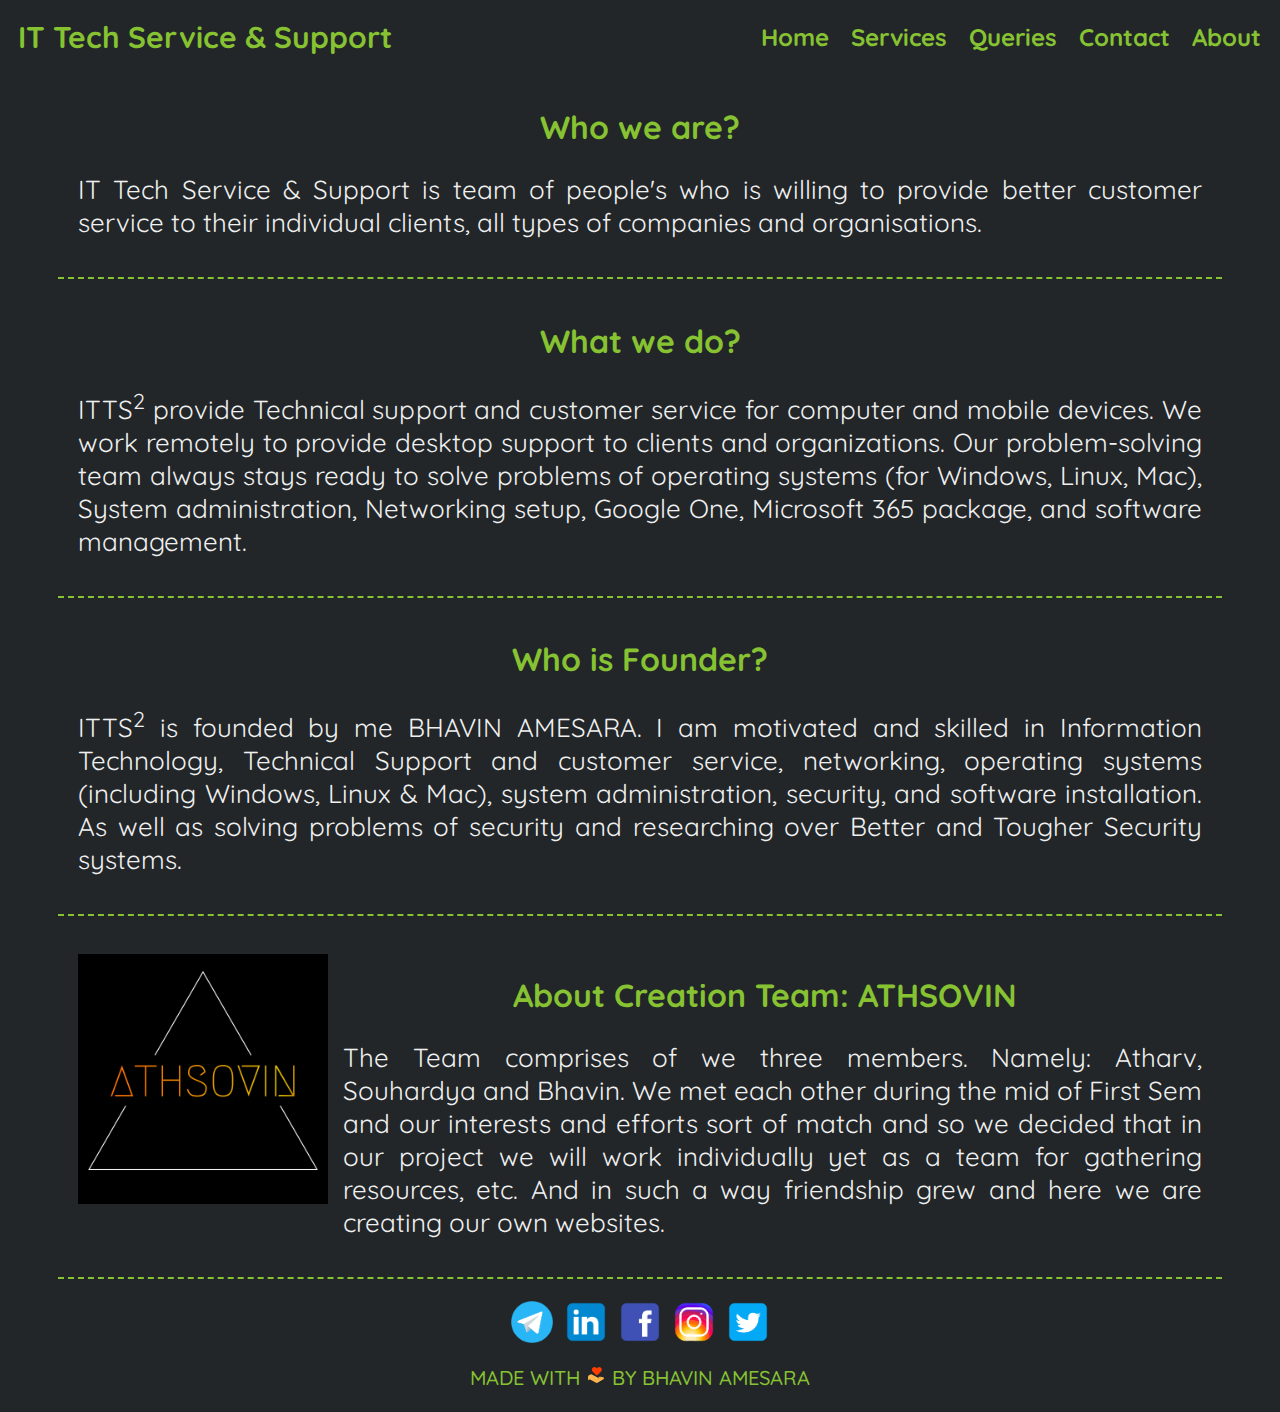
<file: about.html>
<!DOCTYPE html>
<html>
<head>
	<title>About us</title>
	<!--Title bar icon-->
    <link rel="icon" href="../img/about.png">

    <!--Web Font link-->
    <link rel="stylesheet" href="https://fonts.googleapis.com/css2?family=Quicksand:wght@300;400;500;600;700&display=swap">

    <!--External CSS-->
    <link href="../css/about.css" rel="stylesheet" type="text/css">
    <link href="../css/contact.css" rel="stylesheet" type="text/css">
    <link href="../css/queries.css" rel="stylesheet" type="text/css">
    <link href="../css/services.css" rel="stylesheet" type="text/css">
    <link href="../css/home.css" rel="stylesheet" type="text/css">
</head>
<body class="background">

	<!--Header Area Start-->
	<div>
	<nav title="nav-bar">
		<ul>
			<li class="font li-title">IT Tech Service & Support</li>
			<ul>
				<li class="li li-font"><a href="about.html">About</a></li>
				<li class="li li-font"><a href="contact.html">Contact</a></li>
				<li class="li li-font"><a href="queries.html">Queries</a></li>
				<li class="li li-font"><a href="services.html">Services</a></li>
				<li class="li li-font"><a href="index.html">Home</a></li>
			</ul>
		</ul>
	</nav>
	</div>
	<!--Header Area End-->

	<!--Body Area Start-->
	<div class="font-about">
		<div class="card">
			<div class="card-body">
				<h1 class="ph">Who we are?</h1>
		    	<p class="card-text">IT Tech Service & Support is team of people's who is willing to provide better customer service to their individual clients, all types of companies and organisations.</p>
  			</div>
  			<br>
			<div class="new"></div>
			<div class="card-body">
				<h1 class="ph">What we do?</h1>
			    <p class="card-text">ITTS<sup>2</sup> provide Technical support and customer service for computer and mobile devices. We work remotely to provide desktop support to clients and organizations. Our problem-solving team always stays ready to solve problems of operating systems (for Windows, Linux, Mac), System administration, Networking setup, Google One, Microsoft 365 package, and software management.</p>
  			</div>
			<br>
			<div class="new"></div>
				<div class="card-body">
				<h1 class="ph">Who is Founder?</h1>
			    <p class="card-text">ITTS<sup>2</sup> is founded by me BHAVIN AMESARA. I am motivated and skilled in Information Technology, Technical Support and customer service, networking, operating systems (including Windows, Linux & Mac), system administration, security, and software installation. As well as solving problems of security and researching over Better and Tougher Security systems. </p>
  				</div>
			<br>
			<div class="new"></div>
			<br>
			<div class="card-body">
			    <img class="athsovin" src="../img/athsovin (300px).png"  alt="" width="250px" height="250px">
				<h1 class="ph">About Creation Team: ATHSOVIN</h1>
				<p class="card-text-img">The Team comprises of we three members. Namely: Atharv, Souhardya and Bhavin. We met each other during the mid of First Sem and our interests and efforts sort of match and so we decided that in our project we will work individually yet as a team for gathering resources, etc. And in such a way friendship grew and here we are creating our own websites.</p>
  				</div>
			
			<br>
			<div class="new"></div>
			<br>
			<div class="contact-link">
				<a href="https://t.me/hellxares" target="_blank"><object data="../img/icons8_telegram_app_125px.png" height="50" width="50"></object></a>
				<a href="https://www.linkedin.com/in/bhavin-amesara-7248a312a/" target="_blank"><object data="../img/icons8_linkedin_125px.png" height="50" width="50"></object></a>
				<a href="https://www.facebook.com/bhavin.amesara/" target="_blank"><object data="../img/icons8_facebook_125px.png" height="50" width="50"></object></a>
				<a href="https://www.instagram.com/_bsa.x.wanza_/" target="_blank"><object data="../img/icons8_instagram_125px.png" height="50" width="50"></object></a>
				<a href="https://twitter.com/amesara_bhavin/" target="_blank"><object data="../img/icons8_twitter_squared_125px.png" height="50" width="50"></object></a>
			</div>
		</div>
	</div>
	<!--Body Area Start-->

	<!--Footer Area Start-->
	<div class="font-footer li-footer">MADE WITH <object data="../img/trust.png"></object> BY BHAVIN AMESARA</div>
	<!--Footer Area End-->
</body>
</html>
</file>
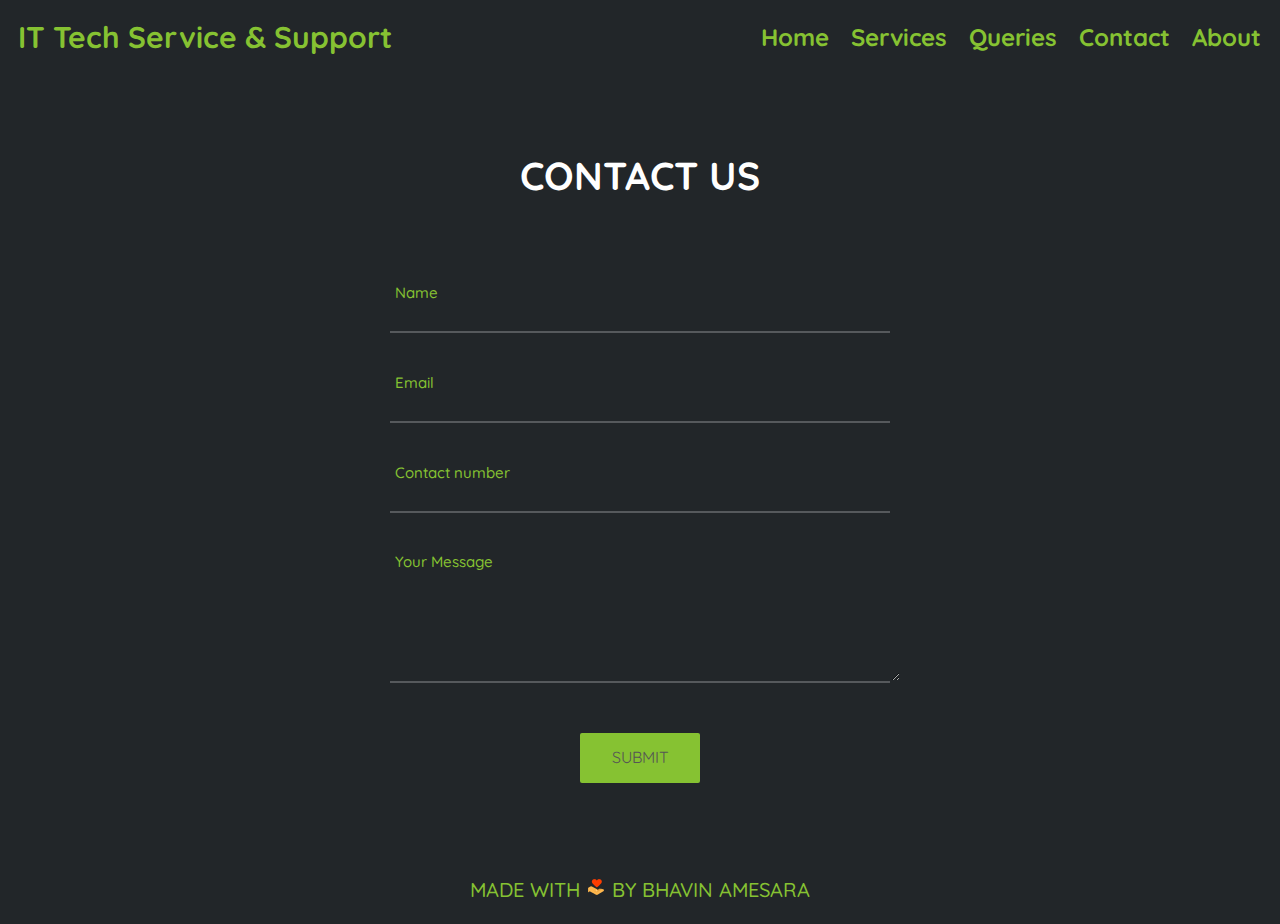
<file: contact.html>
<!DOCTYPE html>
<html>
<head>
	<title>Contact us</title>
	<!--Title bar icon-->
    <link rel="icon" href="../img/contact.png">

    <!--Web Font link-->
    <link rel="stylesheet" href="https://fonts.googleapis.com/css2?family=Quicksand:wght@300;400;500;600;700&display=swap">

    <!--External CSS-->
    <link href="../css/about.css" rel="stylesheet" type="text/css">
    <link href="../css/contact.css" rel="stylesheet" type="text/css">
    <link href="../css/queries.css" rel="stylesheet" type="text/css">
    <link href="../css/services.css" rel="stylesheet" type="text/css">
    <link href="../css/home.css" rel="stylesheet" type="text/css">
	
	<!--Script Links-->
	<script type="text/javascript" src="../js/contact.js"></script>
</head>
<body class="background">

	<!--Header Area Start-->
	<div>
	<nav title="nav-bar">
		<ul>
			<li class="font li-title">IT Tech Service & Support</li>
			<ul>
				<li class="li li-font"><a href="about.html">About</a></li>
				<li class="li li-font"><a href="contact.html">Contact</a></li>
				<li class="li li-font"><a href="queries.html">Queries</a></li>
				<li class="li li-font"><a href="services.html">Services</a></li>
				<li class="li li-font"><a href="index.html">Home</a></li>
			</ul>
		</ul>
	</nav>
	</div>
	<!--Header Area End-->

	<!--Body Area Start-->
	<div class="container-query">
			<div class="wrap-contact3">
				<form class="contact3-form" name="form2" onSubmit="return validateForm()" required >
					<span class="contact3-form-title">
						Contact US
					</span>

					<div class="wrap-input3">
						<input class="input3" type="text" name="fname" placeholder="Name">
						<span class="focus-input3"></span>
						<span class="error"><p id="fname_error"></p></span>
					</div>

					<div class="wrap-input3">
						<input class="input3" type="email" name="email" placeholder="Email">
						<span class="focus-input3"></span>
						<span class="error"><p id="email_error"></p></span>
					</div>
					
					<div class="wrap-input3">
						<input class="input3" type="tel" name="contact" placeholder="Contact number" pattern="[0-9]{10}">
						<span class="focus-input3"></span>
						<span class="error"><p id="contact_error"></p></span>
					</div>

					<div class="wrap-input3">
						<textarea class="input3" name="message" placeholder="Your Message"></textarea>
						<span class="focus-input3"></span>
					</div>

					<div class="container-contact3-form-btn" align="center">
						<input class="contact3-form-btn" type="submit" value="SUBMIT" onClick="function validateForm()">
						
					</div>
				</form>
			</div>
		</div>
	<!--Body Area Start-->

	<!--Footer Area Start-->
	<div class="font-footer li-footer">MADE WITH <object data="../img/trust.png"></object> BY BHAVIN AMESARA</div>
	<!--Footer Area End-->
</body>
</html>
</file>
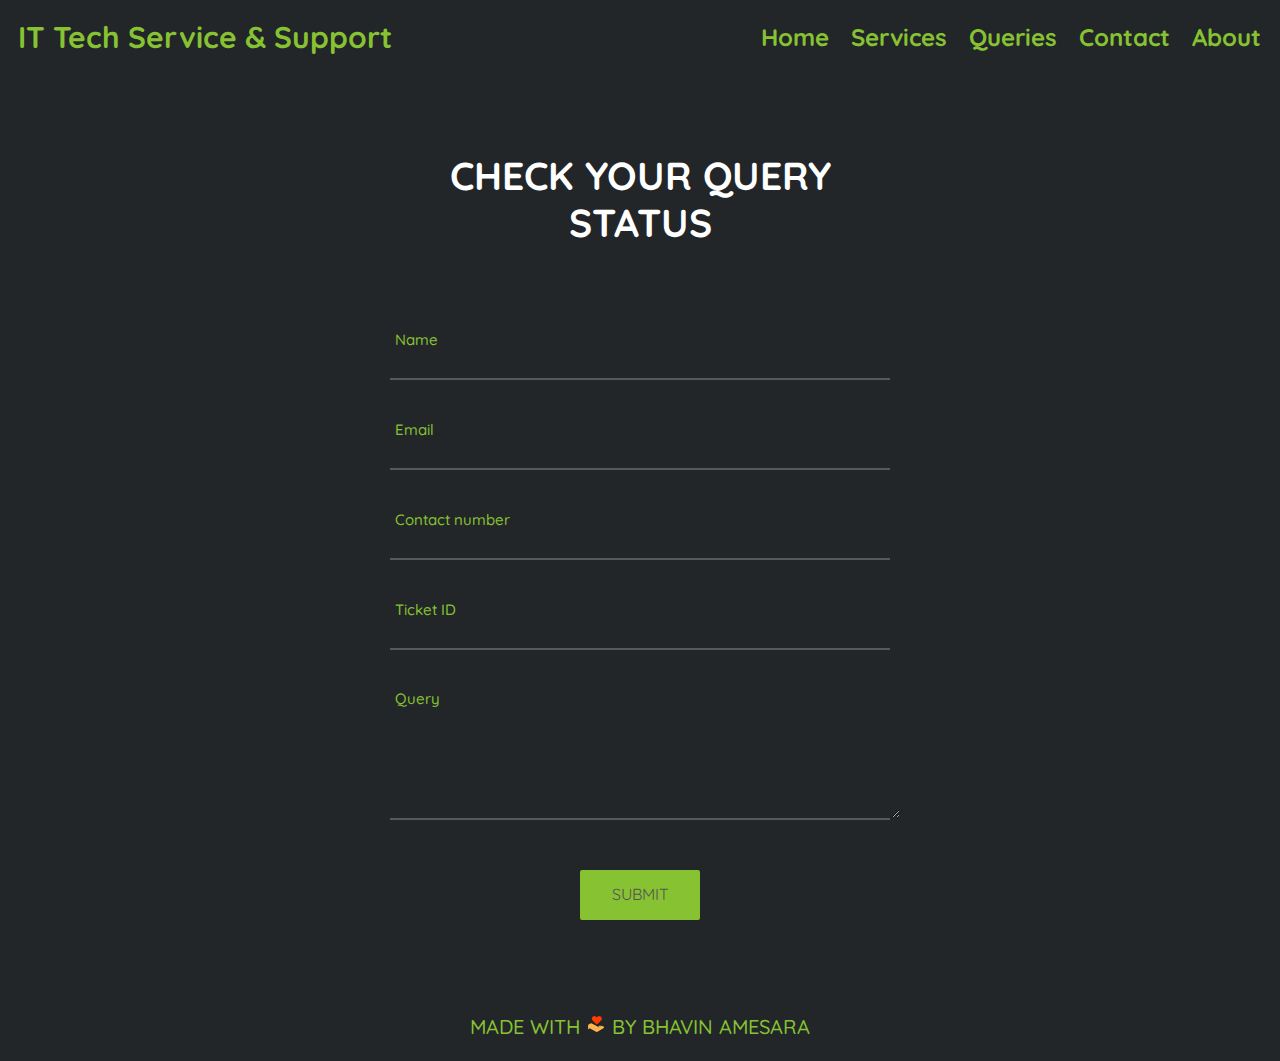
<file: queries.html>
<!DOCTYPE html>
<html>
<head>
	<title>Queries</title>
	<!--Title bar icon-->
    <link rel="icon" href="../img/queries.png">

    <!--Web Font link-->
    <link rel="stylesheet" href="https://fonts.googleapis.com/css2?family=Quicksand:wght@300;400;500;600;700&display=swap">

    <!--External CSS-->
    <link href="../css/about.css" rel="stylesheet" type="text/css">
    <link href="../css/contact.css" rel="stylesheet" type="text/css">
    <link href="../css/queries.css" rel="stylesheet" type="text/css">
    <link href="../css/services.css" rel="stylesheet" type="text/css">
    <link href="../css/home.css" rel="stylesheet" type="text/css">

    <!--Scripts-->
    <script src="../js/form validation.js"></script>
</head>
<body class="background">

	<!--Header Area Start-->
	<div>
	<nav title="nav-bar">
		<ul>
			<li class="font li-title">IT Tech Service & Support</li>
			<ul>
				<li class="li li-font"><a href="about.html">About</a></li>
				<li class="li li-font"><a href="contact.html">Contact</a></li>
				<li class="li li-font"><a href="queries.html">Queries</a></li>
				<li class="li li-font"><a href="services.html">Services</a></li>
				<li class="li li-font"><a href="index.html">Home</a></li>
			</ul>
		</ul>
	</nav>
	</div>
	<!--Header Area End-->

	<!--Body Area Start-->
	<div class="container-query">
			<div class="wrap-contact3">
				<form class="contact3-form" name="form1" onSubmit="return validateForm()" required >
					<span class="contact3-form-title">
						Check Your Query Status
					</span>

					<div class="wrap-input3">
						<input class="input3" type="text" name="fname" placeholder="Name">
						<span class="focus-input3"></span>
						<span class="error"><p id="fname_error"></p></span>
					</div>

					<div class="wrap-input3">
						<input class="input3" type="email" name="email" placeholder="Email">
						<span class="focus-input3"></span>
						<span class="error"><p id="email_error"></p></span>
					</div>
					
					<div class="wrap-input3">
						<input class="input3" type="tel" name="contact" placeholder="Contact number" pattern="[0-9]{10}">
						<span class="focus-input3"></span>
						<span class="error"><p id="contact_error"></p></span>
					</div>
					
					<div class="wrap-input3">
						<input class="input3" type="number" name="ticket" placeholder="Ticket ID">
						<span class="focus-input3"></span>
						<span class="error"><p id="ticket_error"></p></span>
					</div>

					<div class="wrap-input3">
						<textarea class="input3" name="message" placeholder="Query"></textarea>
						<span class="focus-input3"></span>
					</div>

					<div class="container-contact3-form-btn" align="center">
						<input class="contact3-form-btn" type="submit" value="SUBMIT" onClick="function validateForm()">
						
					</div>
				</form>
			</div>
		</div>
	<!--Body Area Start-->

	<!--Footer Area Start-->
	<div class="font-footer li-footer">MADE WITH <object data="../img/trust.png"></object> BY BHAVIN AMESARA</div>
	<!--Footer Area End-->
</body>
</html>
</file>
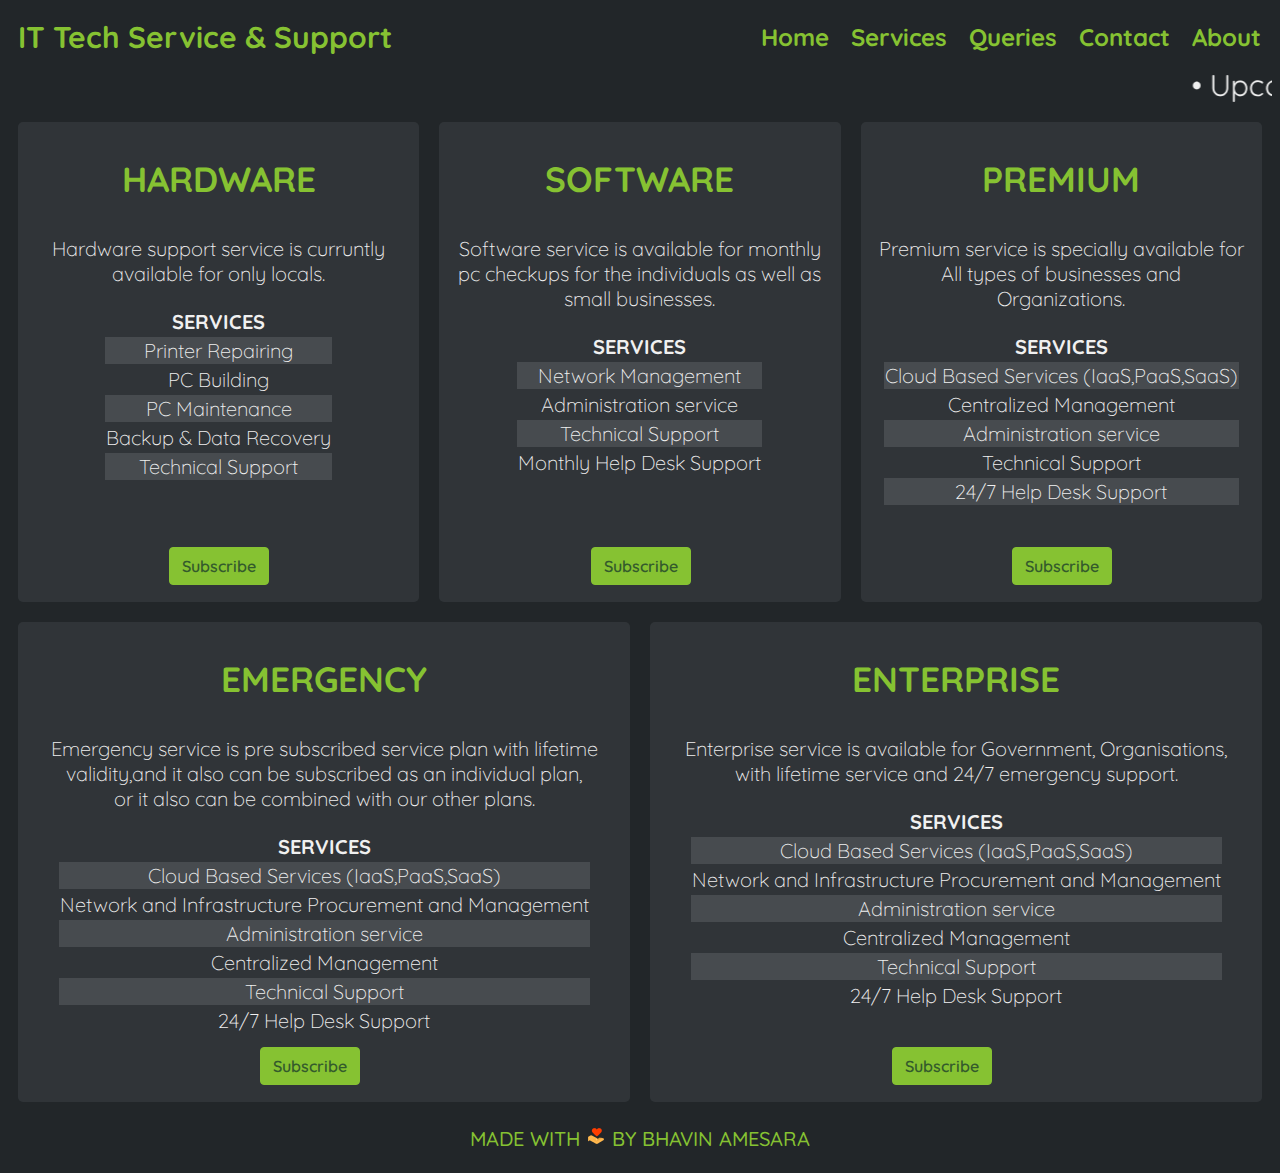
<file: services.html>
<!DOCTYPE html>
<html>

<head>
	<title>Services</title>
	<!--Title bar icon-->
    <link rel="icon" href="../img/services.png">

    <!--Web Font link-->
    <link rel="stylesheet" href="https://fonts.googleapis.com/css2?family=Quicksand:wght@300;400;500;600;700&display=swap">

    <!--External CSS-->
    <link href="../css/about.css" rel="stylesheet" type="text/css">
    <link href="../css/contact.css" rel="stylesheet" type="text/css">
    <link href="../css/queries.css" rel="stylesheet" type="text/css">
    <link href="../css/services.css" rel="stylesheet" type="text/css">
    <link href="../css/home.css" rel="stylesheet" type="text/css">
</head>

<body class="background">

	<!--Header Area Start-->
	<div>
	<nav title="nav-bar">
		<ul>
			<li class="font li-title">IT Tech Service & Support</li>
			<ul>
				<li class="li li-font"><a href="about.html">About</a></li>
				<li class="li li-font"><a href="contact.html">Contact</a></li>
				<li class="li li-font"><a href="queries.html">Queries</a></li>
				<li class="li li-font"><a href="services.html">Services</a></li>
				<li class="li li-font"><a href="index.html">Home</a></li>
			</ul>
		</ul>
	</nav>
	</div>
	<!--Header Area End-->

	<!--Body Area Start-->
	<div class="font-services">
	<marquee class="covid" behavior="scroll" scrollamount="10">&#8226; Upcoming services are Identity and Access Management, Threat Monitoring & Incident Response, Application Security and DevSecOps, Infrastructure Security, Data Security, Cloud Security, Governance, Risk and Compliance, Cyber Security Support as  a Service, Digital Forensics and Breach Investigations, Vulnerablity and Penetration Testing, Network Security Monitoring.</marquee>
	<div class="container">
		<div class="card1">
			<h3>HARDWARE</h3>
			<p class="p-text">Hardware support service is curruntly available for only locals.
			<table class="table-text" align="center">
					<tr>
						<th>SERVICES</th>
					</tr>
					<tr>
						<td>Printer Repairing</td>
					</tr>
					<tr>
						<td>PC Building</td>
					</tr>
					<tr>
						<td>PC Maintenance</td>
					</tr>
					<tr>
						<td>Backup & Data Recovery</td>
					</tr>
					<tr>
						<td>Technical Support</td>
					</tr>
			</table>
			</p>
			<div class="sub0"><a class="cardbtn" href="form-regular.html" target="_blank">Subscribe</a></div>
		</div>
		<div class="card2">
			<h3>SOFTWARE</h3>
			<p class="p-text">Software service is available for monthly pc checkups for the individuals as well as small businesses.
			<table class="table-text" align="center">
					<tr>
						<th>SERVICES</th>
					</tr>
					<tr>
						<td>Network Management</td>
					</tr>
					<tr>
						<td>Administration service</td>
					</tr>
					<tr>
						<td>Technical Support</td>
					</tr>
					<tr>
						<td>Monthly Help Desk Support</td>
					</tr>
			</table>
			</p>
			<div class="sub0"><a class="cardbtn" href="form-regular.html" target="_blank">Subscribe</a></div>
		</div>
		<div class="card3">
			<h3>PREMIUM</h3>
			<p class="p-text">Premium service is specially available for All types of businesses and Organizations.
			<table class="table-text" align="center">
					<tr>
						<th>SERVICES</th>
					</tr>
					<tr>
						<td>Cloud Based Services (IaaS,PaaS,SaaS)</td>
					</tr>
					<tr>
						<td>Centralized Management</td>
					</tr>
					<tr>
						<td>Administration service</td>
					</tr>
					<tr>
						<td>Technical Support</td>
					</tr>
					<tr>
						<td>24/7 Help Desk Support</td>
					</tr>
			</table>
			</p>
			<div class="sub0"><a class="cardbtn" href="form-regular.html" target="_blank">Subscribe</a></div>
		</div>
	</div>
	<div class="container1">
		<div class="card4">
			<h3>EMERGENCY</h3>
			<p class="p-text">Emergency service is pre subscribed service plan with lifetime<br>validity,and it also can be subscribed as an individual plan,<br>or it also can be combined with our other plans.
			<table class="table-text" align="center">
					<tr>
						<th>SERVICES</th>
					</tr>
					<tr>
						<td>Cloud Based Services (IaaS,PaaS,SaaS)</td>
					</tr>
					<tr>
						<td>Network and Infrastructure Procurement and Management</td>
					</tr>
					<tr>
						<td>Administration service</td>
					</tr>
					<tr>
						<td>Centralized Management</td>
					</tr>
					<tr>
						<td>Technical Support</td>
					</tr>
					<tr>
						<td>24/7 Help Desk Support</td>
					</tr>
			</table>
			</p>
			<div class="sub"><a class="cardbtn" href="form-regular.html" target="_blank">Subscribe</a></div>
		</div>
		<div class="card5">
			<h3>ENTERPRISE</h3>
			<p class="p-text">Enterprise service is available for Government, Organisations,<br>with lifetime service and 24/7 emergency support.<br>
			<table class="table-text" align="center">
					<tr>
						<th>SERVICES</th>
					</tr>
					<tr>
						<td>Cloud Based Services (IaaS,PaaS,SaaS)</td>
					</tr>
					<tr>
						<td>Network and Infrastructure Procurement and Management</td>
					</tr>
					<tr>
						<td>Administration service</td>
					</tr>
					<tr>
						<td>Centralized Management</td>
					</tr>
					<tr>
						<td>Technical Support</td>
					</tr>
					<tr>
						<td>24/7 Help Desk Support</td>
					</tr>
			</table>
			</p>
		<div class="sub"><a class="cardbtn" href="form-regular.html" target="_blank">Subscribe</a></div>
		</div>
	</div>
</div>
	<!--Body Area Start-->

	<!--Footer Area Start-->
	<div class="font-footer li-footer">MADE WITH <object data="../img/trust.png"></object> BY BHAVIN AMESARA</div>
	<!--Footer Area End-->

</body>
</html>
</file>
<file: css/about.css>
.font-about
{
	
}
.ph
{
	color: rgb(134,194,50);
	font-family: 'Quicksand', sans-serif;
	text-align: center;
}
.card
{
	position: center;
	margin-left: 50px;
	margin-right: 50px;
	display: -ms-flexbox;
	display: flex;
	-ms-flex-direction: column;
	flex-direction: column;
	word-wrap: break-word;
}
.card-body
{
	position: center;
	-ms-flex:1 1 auto;
	flex:1 1 auto;
	padding:1.25rem;
}
.card-text
{
	font-family: 'Quicksand', sans-serif;
	color: rgb(240,240,240);
	font-size: 26px;
	margin-bottom:0;
	text-align: center;
	text-align: justify;
}
.new
{
	border-top: 2px dashed rgb(134,194,50);
	width: 100%;
}
.athsovin
{
	float: left;
}
.card-text-img
{
	font-family: 'Quicksand', sans-serif;
	color: rgb(240,240,240);
	font-size: 26px;
	margin-bottom:0;
	padding-left: 265px;
	text-align: justify;
}
</file>
<file: css/contact.css>
.contact-link
{
	font-family: 'Quicksand', sans-serif;
	color: rgb(240,240,240);
	margin-left: auto;
	margin-right: auto;
}
</file>
<file: css/queries.css>
input,textarea
{
	outline: none;
	border: none;
}
input::-webkit-outer-spin-button,input::-webkit-inner-spin-button
{
  -webkit-appearance: none;
  margin: 0;
}
input[type=number] {
  -moz-appearance: textfield;
}
.container-query{
 
  display: flex;
  flex-wrap: wrap;
  justify-content: center;
  align-items: center;
  padding: 15px;
}

.wrap-contact3
{
  width: 500px;
  border-radius: 10px;
  overflow: hidden;
  padding: 72px 55px 65px 55px;
}
.contact3-form {
  width: 100%;
}
.contact3-form-title {
  	display: block;
  	font-family: 'Quicksand';
	font-weight: 700;
  	font-size: 39px;
  	color: #fff;
  	line-height: 1.2;
  	text-align: center;
  	text-transform: uppercase;
  	padding-bottom: 70px;
}
.wrap-input3 {
  width: 100%;
  position: relative;
  border-bottom: 2px solid rgba(255,255,255,0.24);
  margin-bottom: 27px;
}

.input3 
{
	display: block;
	width: 100%;
	background: transparent;
	font-family: 'Quicksand';
	font-weight: 300;
	font-size: 15px;
	color: #fff;
	line-height: 1.2;
	padding: 0 5px;
}
::placeholder{
	font-weight: 500;
	color: rgb(134,194,50);
}
.focus-input3 
{
	position: absolute;
	display: block;
	width: 100%;
	height: 100%;
	top: 0;
	left: 0;
	pointer-events: none;
}

.focus-input3::before {
	content: "";
  	display: block;
  	position: absolute;
  	bottom: -2px;
  	left: 0;
  	width: 0;
  	height: 2px;
	transition: all 0.4s;
 	background: rgb(134,194,50);
}
input.input3 {
  	height: 45px;
}
textarea.input3 {
  min-height: 115px;
  padding-top: 13px;
  padding-bottom: 13px;
}
.input3:focus + .focus-input3::before {
  width: 100%;
}

.has-val.input3 + .focus-input3::before {
  width: 100%;
}
.container-contact3-form-btn {
  padding-top: 23px;
}
.contact3-form-btn {
  font-family: 'Quicksand';
  font-size: 16px;
  color: #555555;
  line-height: 1.2;
  text-transform: uppercase;
  display: flex;
  justify-content: center;
  align-items: center;
  padding: 0 15px;
  min-width: 120px;
  height: 50px;
  border-radius: 2px;
  position: relative;
  z-index: 1;
  background: rgb(134,194,50);
  transition: all 0.4s;
}

.contact3-form-btn::before {
  content: "";
  display: block;
  position: absolute;
  z-index: -1;
  border-radius: 2px;
  width: 100%;
  height: 100%;
  top: 0;
  left: 0;
  background: rgb(240,240,240);
  opacity: 1;
}

.contact3-form-btn:hover {
  color: rgb(240,240,240);
}

.contact3-form-btn:hover:before {
  opacity: 0;
}

button {
	outline: none !important;
	border: none;
	background: transparent;
}

button:hover {
	cursor: pointer;
}
.error
{
	color:red;
	font-family: 'Quicksand';
	font-weight: 500;
}
</file>
<file: css/services.css>
h3
{
	color: rgb(134,194,50);
}
.font-services
{
	font-family: 'Quicksand', sans-serif;
	font-size: 30px;
	color: rgb(240,240,240);
	text-align: center;
}
.container,.container1
{
  position: relative;
  display: flex;
  align-items: center;
}
.card1,.card2,.card3,.card4,.card5
{
	flex: auto;
	position:relative;
  	width: 300px;
  	height: 480px;
  	background:  rgba(71,75,79,0.4);
  	margin: 10px;
  	border-radius: 5px;
}

.cardbtn
{
  display:inline-block;
  font-weight:600;
  text-align:center;
  text-decoration-line: none;
  background-color:transparent;
  border:1px solid transparent;
  padding:.375rem .75rem;
  font-size:1rem;
  line-height:1.5;
  border-radius:.25rem;
  color: rgb(52,91,44);
  background-color: rgb(134,194,50);
  border-color: rgb(134,194,50);
}
.p-text,.table-text
{
	padding-left: 15px;
	padding-right: 15px;
	text-justify: auto;
	font-size: 20px;
	font-weight: 300;
}
tr:nth-child(even) {
  background-color: rgba(71,75,79);
}
.sub0
{
	align-content: center;
	position: absolute;
	right: 150px;
	left: auto;
	top: 420px;
	bottom: auto;
	text-align: center;
}
.sub
{
	align-content: center;
	position: absolute;
	right: 270px;
	left: auto;
	top: 420px;
	bottom: auto;
	text-align: center;
}
</file>
<file: css/home.css>
.background 
{
	background-color: rgb(34,38,41);
} 
.title
{
	position: relative;
	text-align: right;
	color: rgb(52,91,44);
}
.title-img
{
	display: block;
	margin-top: 20px; 
	margin-left: auto;
	margin-right: auto;
	width: 98%;
	
}
.title-center
{
	position: absolute;
	font-size: 100px;
	font-family: 'Quicksand', sans-serif;
	font-weight: 700;
	text-shadow: 5px 5px 8px rgb(134,194,50);
	top: 20%;
	transform: translate(-5%, -50%);
}
.title-line
{
	border-top: 5px dotted rgb(52,91,44);
	width: 35%;
	margin-left: auto;
	top: 30%;
	transform: translate(-15%, -10400%);
}
.title-text
{
	position: absolute;
	font-family: 'Garamond';
	font-size: 50px;
	text-align: center;
	margin-left: 66%;
	top: 40%;
	transform: translate(-15%);
}
.font
{
	font-family: 'Quicksand', sans-serif;
	font-weight: 700;
	font-size: 30px; 
	color: rgb(240,240,240);
}
ul
{
	list-style-type: none;
	margin: 0;
	padding: 0;
	overflow: hidden;
}
.li-title
{
	display: block;
	color: rgb(134,194,50);
	text-align: center;
	padding: 10px 10px;
	text-decoration: none;
	float: left;
}
.li
{
	float: right;
}
.li-font
{
	font-family: 'Quicksand', sans-serif;
	font-weight: 700;
	font-size: 24px;
}
li a {
  display: block;
  color: rgb(134,194,50);
  text-align: center;
  padding: 14px 11px;
  text-decoration: none;
}
li a:hover {
  background-color: rgb(71,75,79);
}
.font-footer
{
	font-family: 'Quicksand', sans-serif;
	font-weight: 500;
	font-size: 20px; 
	color: rgb(134,194,50);
}
.li-footer
{
	display: block;
	color: rgb(134,194,50);
	text-align: center;
	padding: 14px 16px;
	text-decoration: none;
	float: center;
}
</file>
